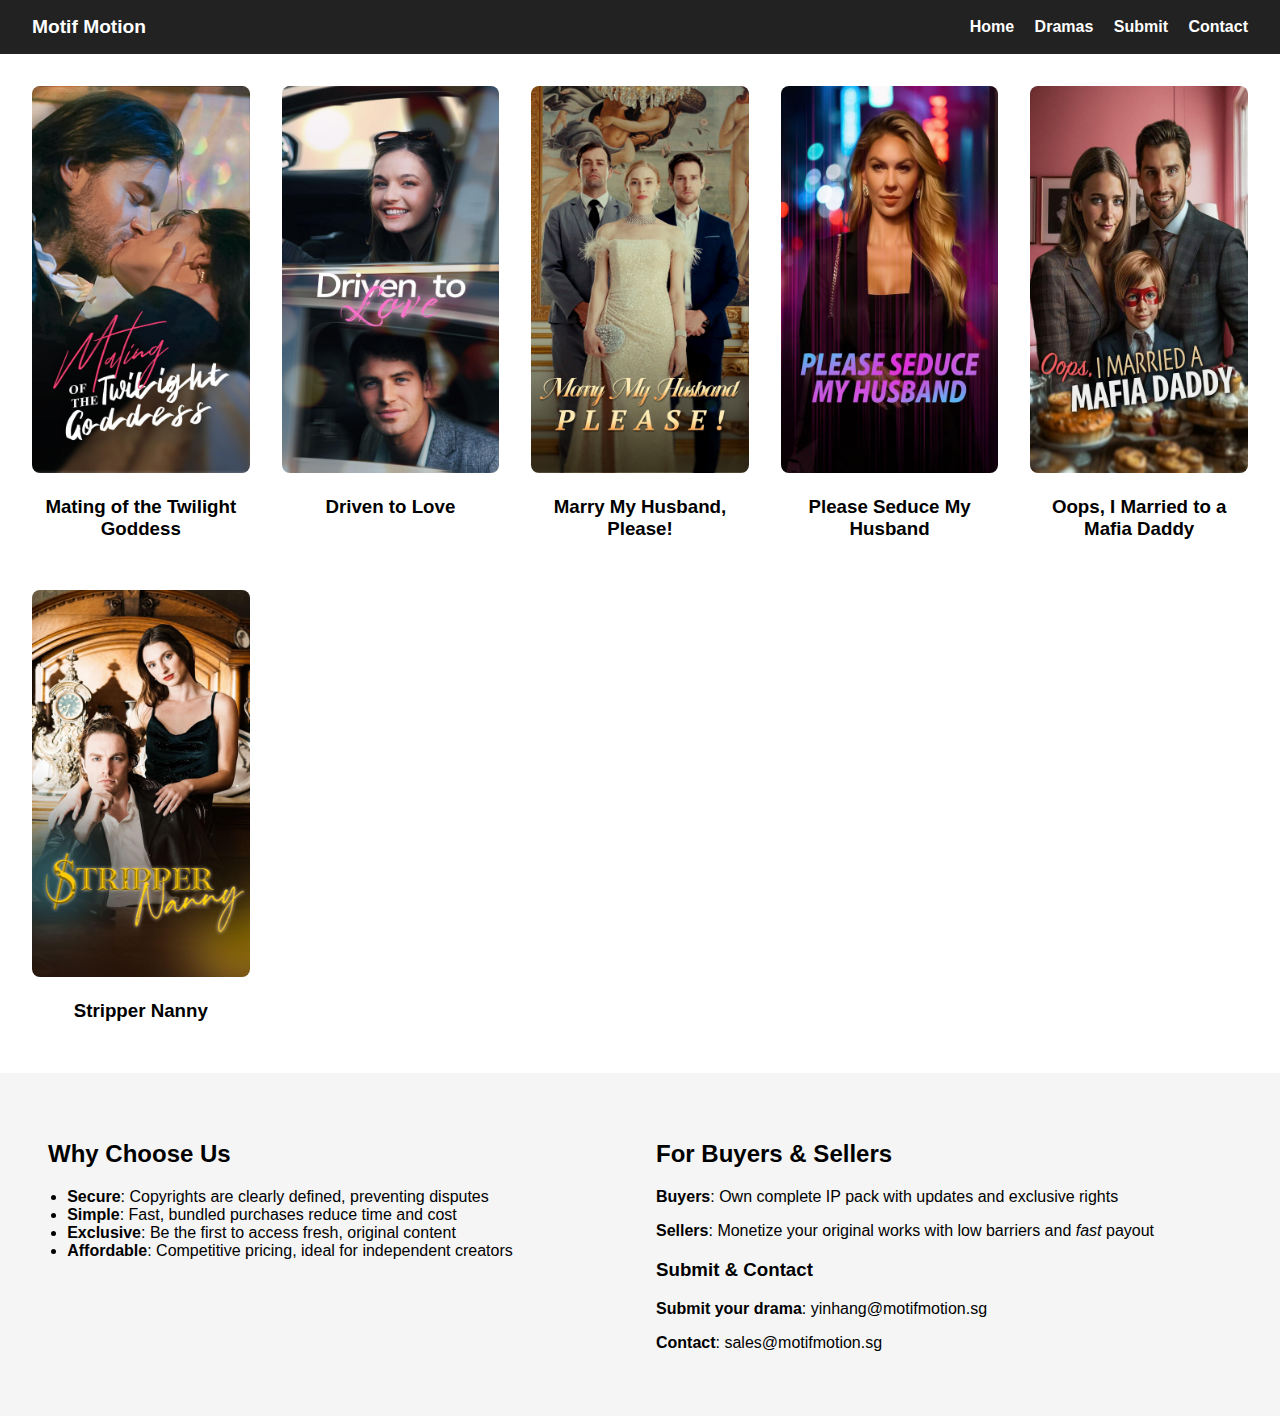
<file: index.html>
<!DOCTYPE html>
<html lang="en">
<head>
  <meta charset="UTF-8" />
  <script>
    if (window.innerWidth <= 768 || /Mobi|Android|iPhone/i.test(navigator.userAgent)) {
      window.location.href = "index_mobile.html";
    }
  </script>
  <title>Motif Motion</title>
  <style>
    body { font-family: Arial, sans-serif; margin: 0; padding: 0; }
    header { background: #111; color: white; padding: 2em; text-align: center; }
    h1 { margin: 0.2em 0; font-size: 2em; }
    .grid { display: grid; grid-template-columns: repeat(auto-fit, minmax(200px, 1fr)); gap: 2em; padding: 2em; }
    .card { text-align: center; }
    img { width: 100%; border-radius: 0.5em; }
    .footer { display: flex; flex-wrap: wrap; justify-content: space-between; padding: 2em; background: #f5f5f5; }
    .footer div { flex: 1; min-width: 250px; margin: 1em; }
    ul { padding-left: 1.2em; }
  </style>
</head>
<body>

  <header style="background:#222; color:white; padding:1em 2em; display:flex; justify-content:space-between; align-items:center; flex-wrap:wrap;">
    <div style="font-size: 1.2em;"><strong>Motif Motion</strong></div>
    <nav>
      <a href="#" style="color:white; margin-left:1em; text-decoration:none; font-weight:bold;">Home</a>
      <a href="#" style="color:white; margin-left:1em; text-decoration:none; font-weight:bold;">Dramas</a>
      <a href="#" style="color:white; margin-left:1em; text-decoration:none; font-weight:bold;">Submit</a>
      <a href="#" style="color:white; margin-left:1em; text-decoration:none; font-weight:bold;">Contact</a>
    </nav>
  </header>


  
  


  
  

  <div class="grid">

    <div class="card">
      <a href="mating_of_the_twilight_goddess.html"><img src="mating_of_the_twilight_goddess_portrait.jpg" alt="Mating of the Twilight Goddess"></a>
      <h3>Mating of the Twilight Goddess</h3>
    </div>
    
    <div class="card">
      <a href="driven_to_love.html"><img src="driven_to_love_portrait.jpg" alt="Driven to Love"></a>
      <h3>Driven to Love</h3>
    </div>
    
    <div class="card">
      <a href="marry_my_husband_please.html"><img src="marry_my_husband_please_portrait.jpg" alt="Marry My Husband, Please!"></a>
      <h3>Marry My Husband, Please!</h3>
    </div>
    
    <div class="card">
      <a href="please_seduce_my_husband.html"><img src="please_seduce_my_husband_portrait.jpg" alt="Please Seduce My Husband"></a>
      <h3>Please Seduce My Husband</h3>
    </div>
    
    <div class="card">
      <a href="oops_i_married_to_a_mafia_daddy.html"><img src="oops_i_married_to_a_mafia_daddy_portrait.jpg" alt="Oops, I Married to a Mafia Daddy"></a>
      <h3>Oops, I Married to a Mafia Daddy</h3>
    </div>
    
    <div class="card">
      <a href="stripper_nanny.html"><img src="stripper_nanny_portrait.jpg" alt="Stripper Nanny"></a>
      <h3>Stripper Nanny</h3>
    </div>
    
  </div>
  <div class="footer">
    <div>
      <h2>Why Choose Us</h2>
      <ul>
        <li><strong>Secure</strong>: Copyrights are clearly defined, preventing disputes</li>
        <li><strong>Simple</strong>: Fast, bundled purchases reduce time and cost</li>
        <li><strong>Exclusive</strong>: Be the first to access fresh, original content</li>
        <li><strong>Affordable</strong>: Competitive pricing, ideal for independent creators</li>
      </ul>
    </div>
    <div>
      <h2>For Buyers & Sellers</h2>
      <p><strong>Buyers</strong>: Own complete IP pack with updates and exclusive rights</p>
      <p><strong>Sellers</strong>: Monetize your original works with low barriers and <em>fast</em> payout</p>
      <h3>Submit & Contact</h3>
      <p><strong>Submit your drama</strong>: yinhang@motifmotion.sg</p>
      <p><strong>Contact</strong>: sales@motifmotion.sg</p>
    </div>
  </div>
</body>
</html>
</file>
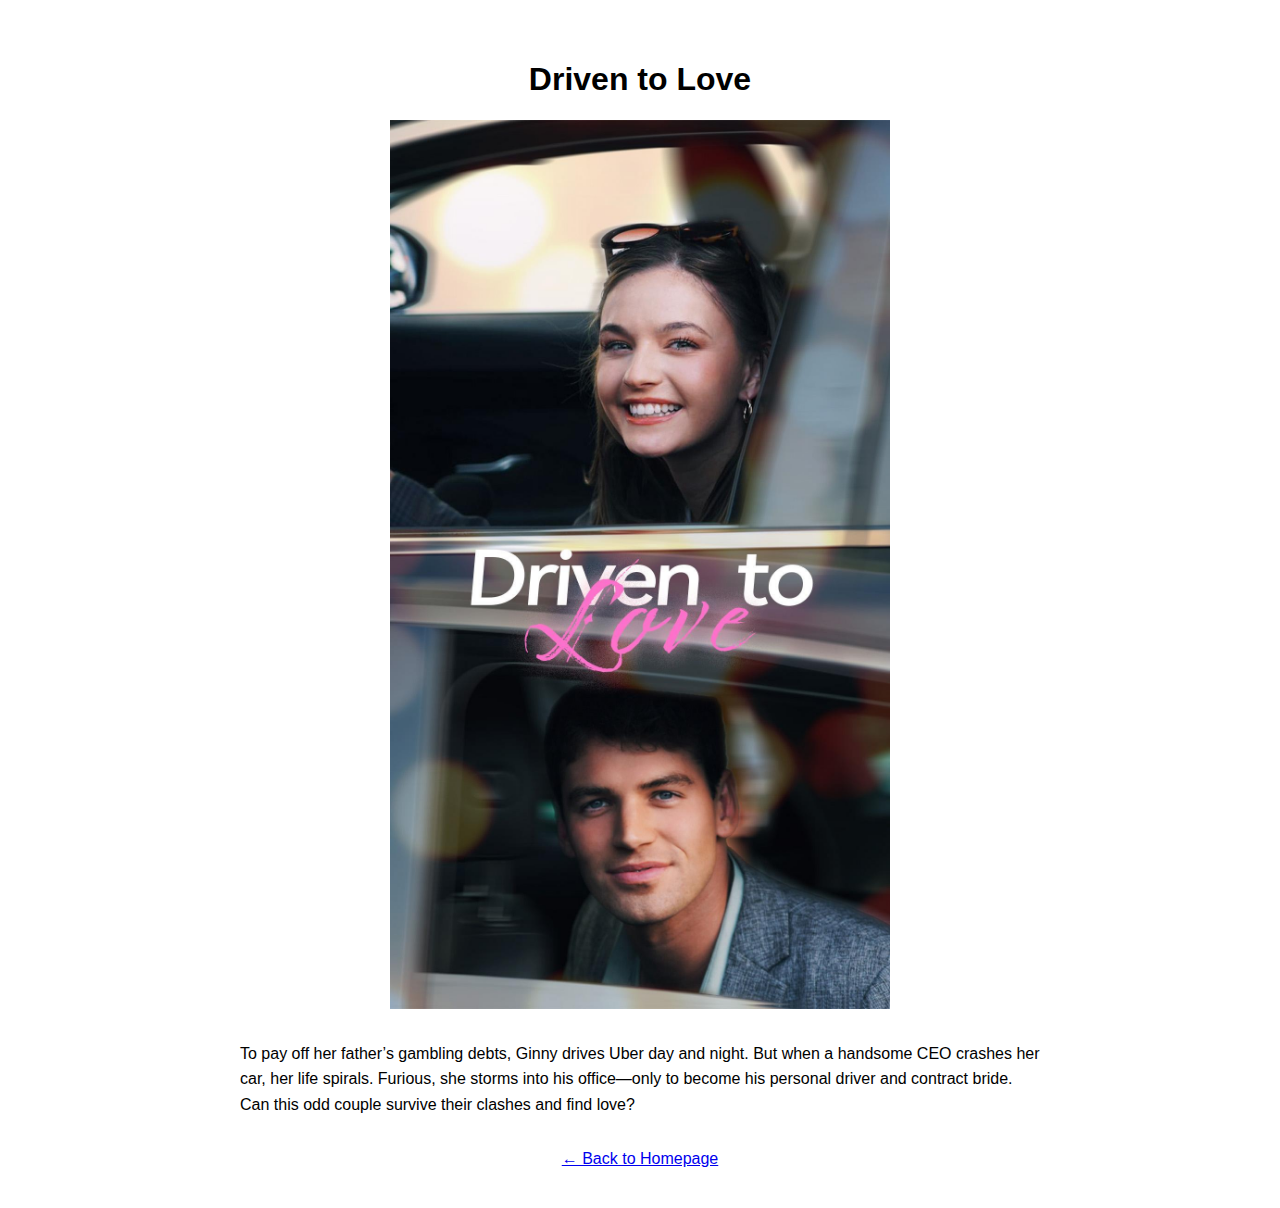
<file: driven_to_love.html>
<!DOCTYPE html>
<html lang="en">
<head>
  <meta charset="UTF-8" />
  <title>Driven to Love</title>
  <style>
    body { font-family: Arial, sans-serif; padding: 2em; }
    img { width: 100%; max-width: 500px; display: block; margin: auto; }
    h1 { text-align: center; }
    p { max-width: 800px; margin: 2em auto; line-height: 1.6; }
    .back { text-align: center; margin-top: 2em; }
  </style>
</head>
<body>
  <h1>Driven to Love</h1>
  <img src="driven_to_love_portrait.jpg" alt="Driven to Love">
  <p>To pay off her father’s gambling debts, Ginny drives Uber day and night. But when a handsome CEO crashes her car, her life spirals. Furious, she storms into his office—only to become his personal driver and contract bride. Can this odd couple survive their clashes and find love?</p>
  <div class="back"><a href="index.html">← Back to Homepage</a></div>
</body>
</html>
</file>
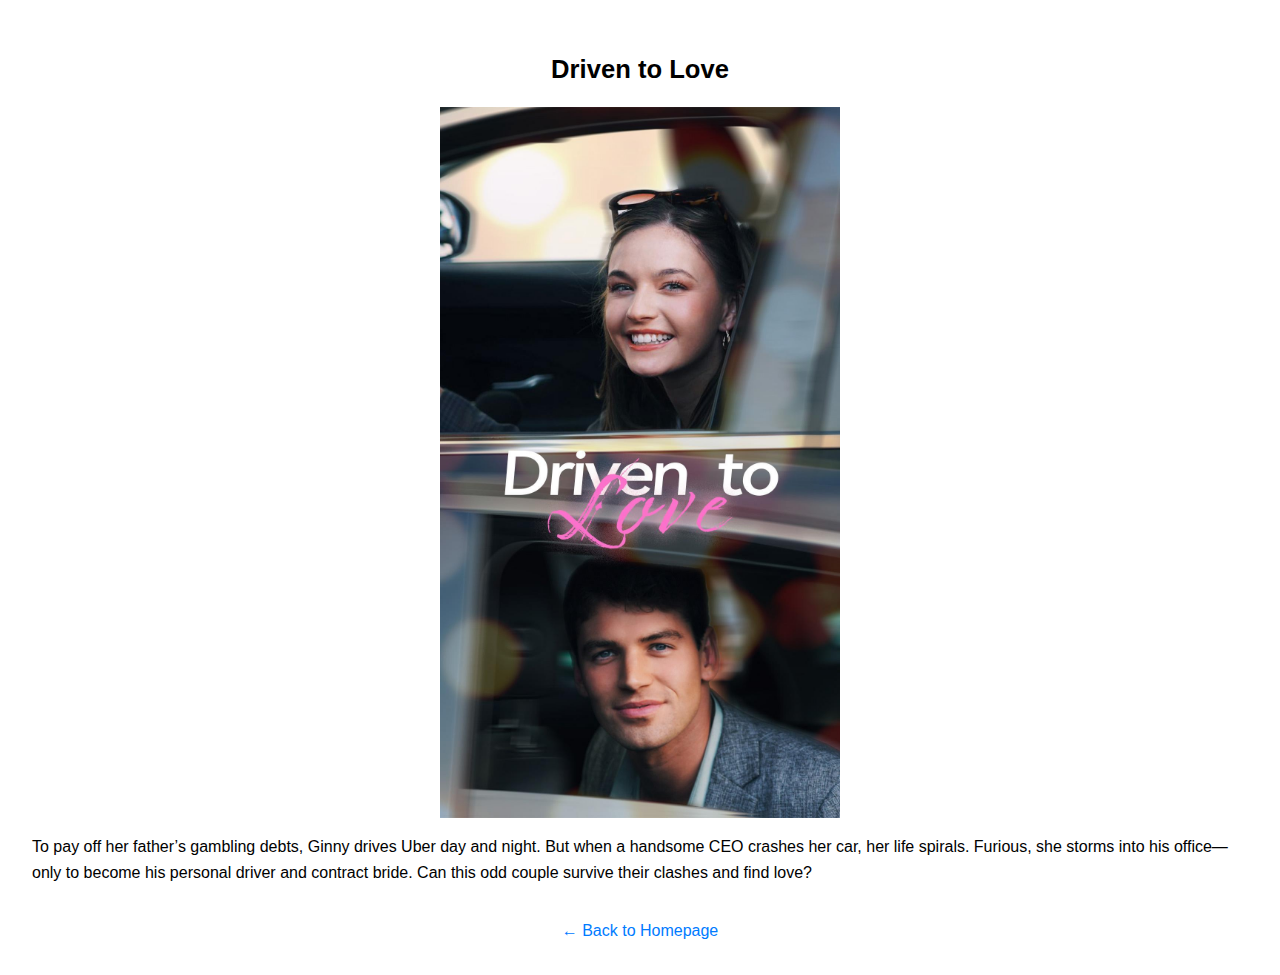
<file: driven_to_love_mobile.html>
<!DOCTYPE html>
<html lang="en">
<head>
  <meta charset="UTF-8" />
  <meta name="viewport" content="width=device-width, initial-scale=1.0">
  <title>Driven to Love</title>
  <style>
    body { font-family: Arial, sans-serif; padding: 1.5em; line-height: 1.6; }
    img { width: 100%; max-width: 400px; display: block; margin: auto; }
    h1 { text-align: center; font-size: 1.6em; }
    p { font-size: 1em; }
    .back { text-align: center; margin-top: 2em; }
    a { color: #007BFF; text-decoration: none; }
  </style>
</head>
<body>
  <h1>Driven to Love</h1>
  <img src="driven_to_love_portrait.jpg" alt="Driven to Love">
  <p>To pay off her father’s gambling debts, Ginny drives Uber day and night. But when a handsome CEO crashes her car, her life spirals. Furious, she storms into his office—only to become his personal driver and contract bride. Can this odd couple survive their clashes and find love?</p>
  <div class="back"><a href="index_mobile.html">← Back to Homepage</a></div>
</body>
</html>
</file>
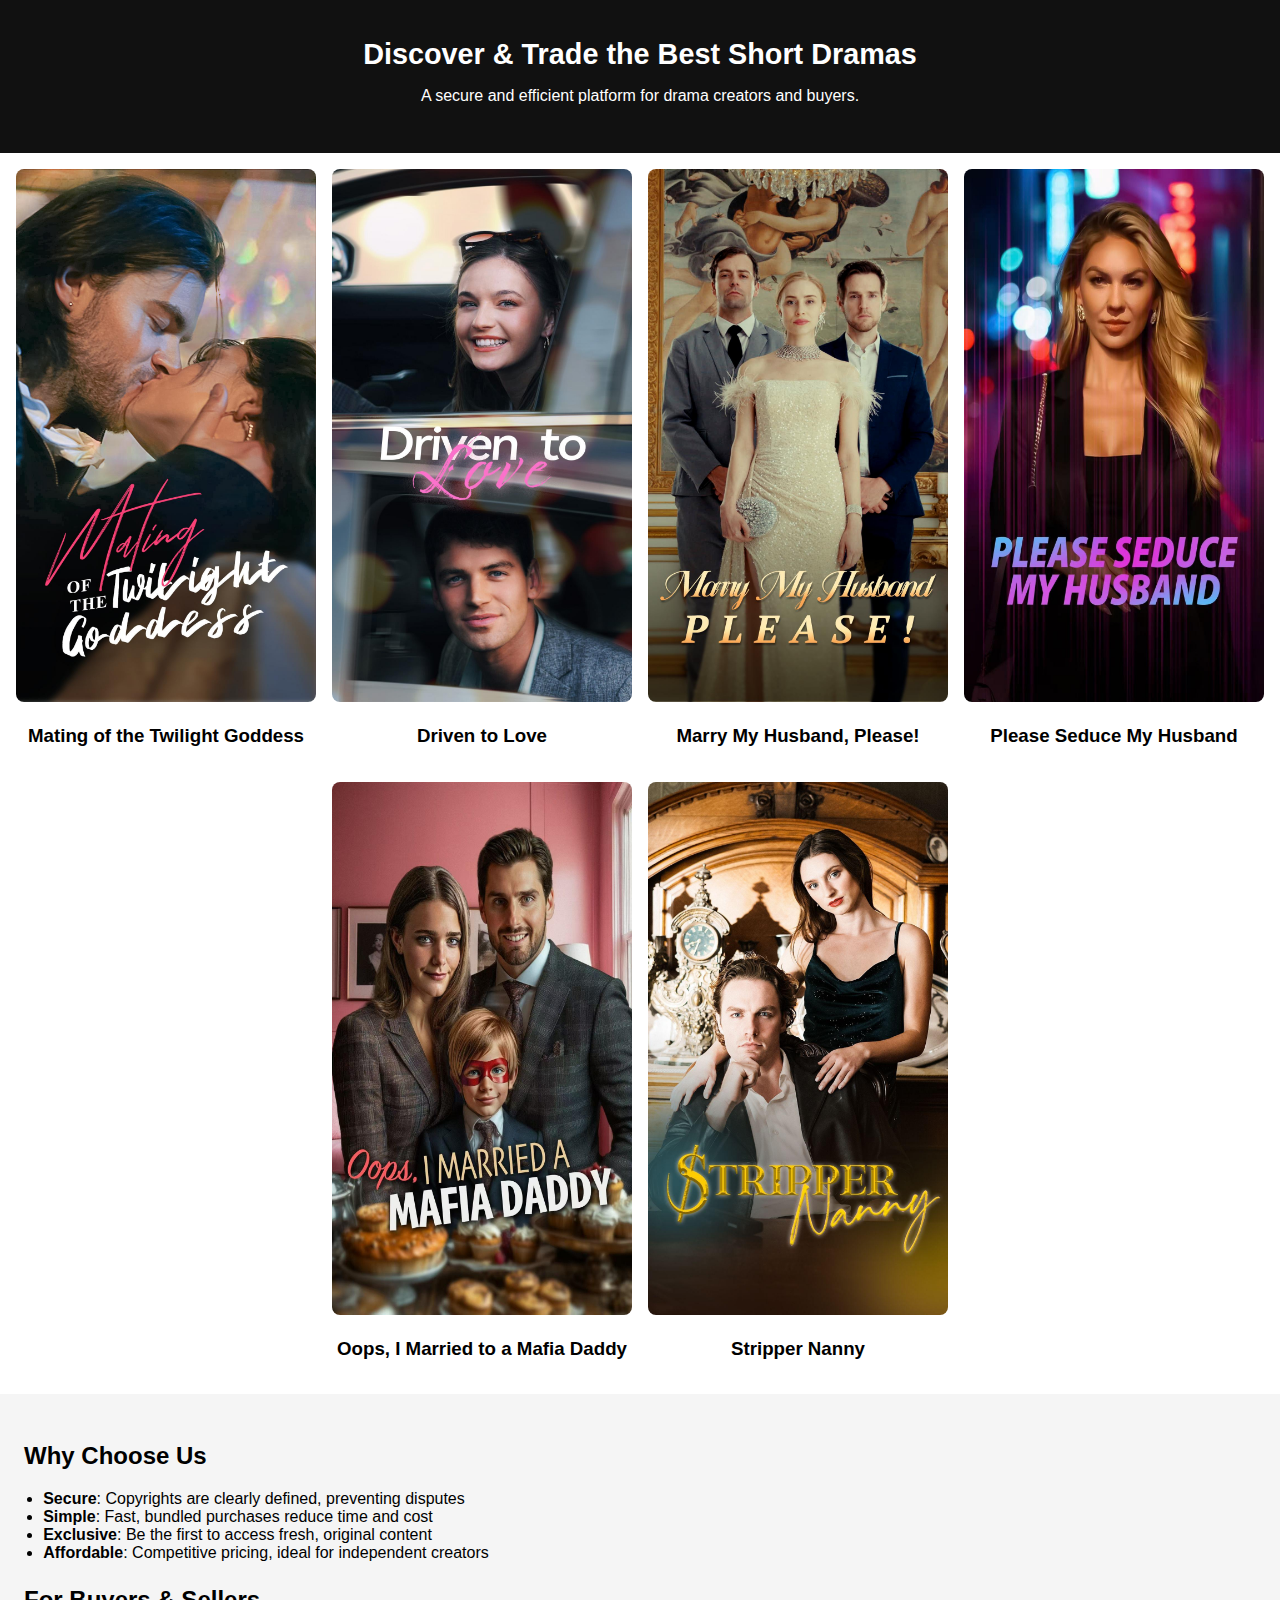
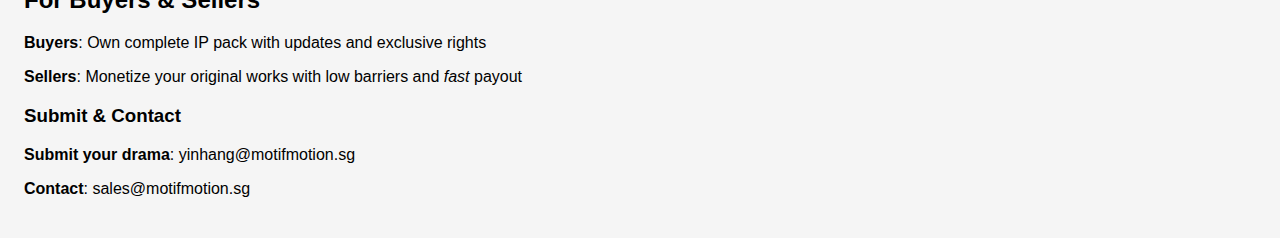
<file: index_mobile.html>
<!DOCTYPE html>
<html lang="en">
<head>
  <meta charset="UTF-8" />
  <meta name="viewport" content="width=device-width, initial-scale=1.0">
  <title>Motif Motion</title>
  <style>
    body { font-family: Arial, sans-serif; margin: 0; padding: 0; }
    header { background: #111; color: white; padding: 2em 1em; text-align: center; }
    h1 { font-size: 1.8em; margin: 0.2em 0; }
    p { font-size: 1em; }

    .grid {
      display: flex;
      flex-wrap: wrap;
      justify-content: center;
      gap: 1em;
      padding: 1em;
    }

    .card {
      width: 90%;
      max-width: 300px;
      text-align: center;
    }

    img {
      width: 100%;
      height: auto;
      border-radius: 0.5em;
    }

    .footer {
      display: block;
      padding: 1.5em;
      background: #f5f5f5;
    }

    .footer h2, .footer h3 {
      margin-top: 1em;
    }

    ul { padding-left: 1.2em; }
  </style>
</head>
<body>
  <header>
    <h1>Discover & Trade the Best Short Dramas</h1>
    <p>A secure and efficient platform for drama creators and buyers.</p>
  </header>
  <div class="grid">

    <div class="card">
      <a href="mating_of_the_twilight_goddess.html"><img src="mating_of_the_twilight_goddess_portrait.jpg" alt="Mating of the Twilight Goddess"></a>
      <h3>Mating of the Twilight Goddess</h3>
    </div>
    
    <div class="card">
      <a href="driven_to_love.html"><img src="driven_to_love_portrait.jpg" alt="Driven to Love"></a>
      <h3>Driven to Love</h3>
    </div>
    
    <div class="card">
      <a href="marry_my_husband_please.html"><img src="marry_my_husband_please_portrait.jpg" alt="Marry My Husband, Please!"></a>
      <h3>Marry My Husband, Please!</h3>
    </div>
    
    <div class="card">
      <a href="please_seduce_my_husband.html"><img src="please_seduce_my_husband_portrait.jpg" alt="Please Seduce My Husband"></a>
      <h3>Please Seduce My Husband</h3>
    </div>
    
    <div class="card">
      <a href="oops_i_married_to_a_mafia_daddy.html"><img src="oops_i_married_to_a_mafia_daddy_portrait.jpg" alt="Oops, I Married to a Mafia Daddy"></a>
      <h3>Oops, I Married to a Mafia Daddy</h3>
    </div>
    
    <div class="card">
      <a href="stripper_nanny.html"><img src="stripper_nanny_portrait.jpg" alt="Stripper Nanny"></a>
      <h3>Stripper Nanny</h3>
    </div>
    
  </div>
  <div class="footer">
    <div>
      <h2>Why Choose Us</h2>
      <ul>
        <li><strong>Secure</strong>: Copyrights are clearly defined, preventing disputes</li>
        <li><strong>Simple</strong>: Fast, bundled purchases reduce time and cost</li>
        <li><strong>Exclusive</strong>: Be the first to access fresh, original content</li>
        <li><strong>Affordable</strong>: Competitive pricing, ideal for independent creators</li>
      </ul>
    </div>
    <div>
      <h2>For Buyers & Sellers</h2>
      <p><strong>Buyers</strong>: Own complete IP pack with updates and exclusive rights</p>
      <p><strong>Sellers</strong>: Monetize your original works with low barriers and <em>fast</em> payout</p>
      <h3>Submit & Contact</h3>
      <p><strong>Submit your drama</strong>: yinhang@motifmotion.sg</p>
      <p><strong>Contact</strong>: sales@motifmotion.sg</p>
    </div>
  </div>
</body>
</html>
</file>
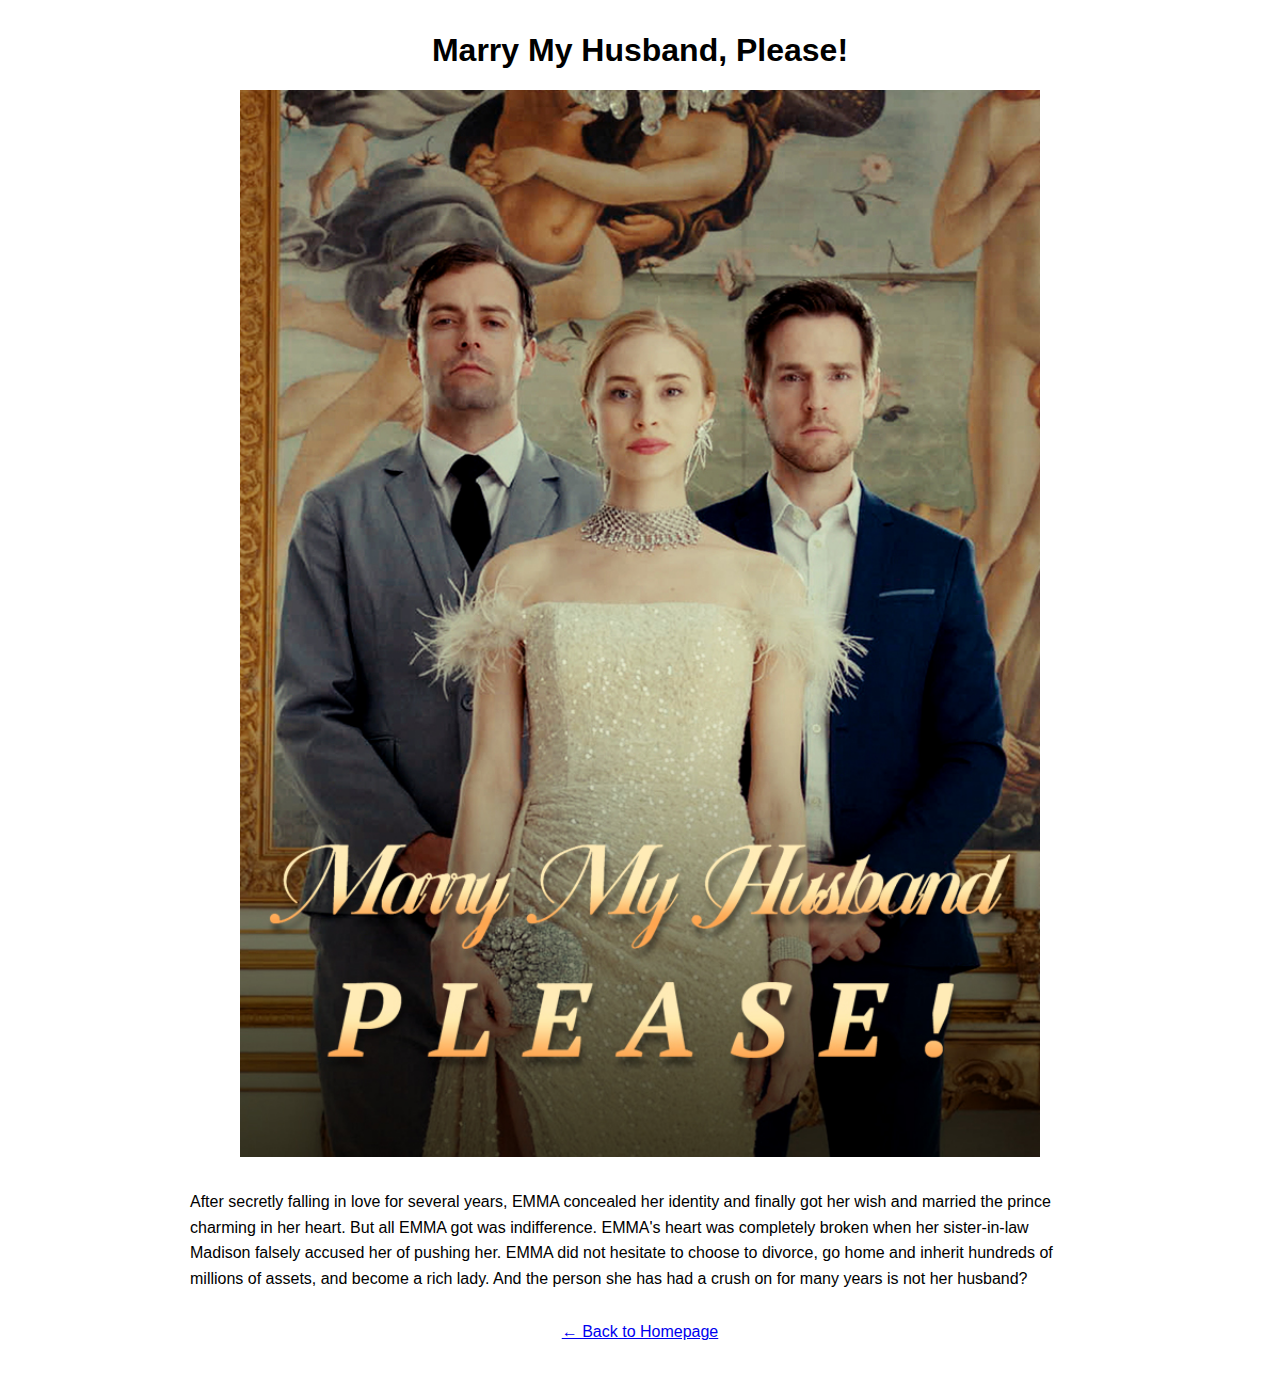
<file: marry_my_husband_please.html>
<!DOCTYPE html>
<html lang="en">
<head>
  <meta charset="UTF-8">
  <title>Marry My Husband, Please!</title>
  <style>
    body { font-family: Arial, sans-serif; margin: 2em; }
    img { width: 100%; max-width: 800px; display: block; margin: auto; }
    h1 { text-align: center; }
    p { max-width: 900px; margin: 2em auto; line-height: 1.6; }
    .back { text-align: center; margin-top: 2em; }
  </style>
</head>
<body>
  <h1>Marry My Husband, Please!</h1>
  <img src="marry_my_husband_please.jpg" alt="Marry My Husband, Please!">
  <p>After secretly falling in love for several years, EMMA concealed her identity and finally got her wish and married the prince charming in her heart. But all EMMA got was indifference. EMMA's heart was completely broken when her sister-in-law Madison falsely accused her of pushing her. EMMA did not hesitate to choose to divorce, go home and inherit hundreds of millions of assets, and become a rich lady. And the person she has had a crush on for many years is not her husband?</p>
  <div class="back"><a href="index.html">← Back to Homepage</a></div>
</body>
</html>
</file>
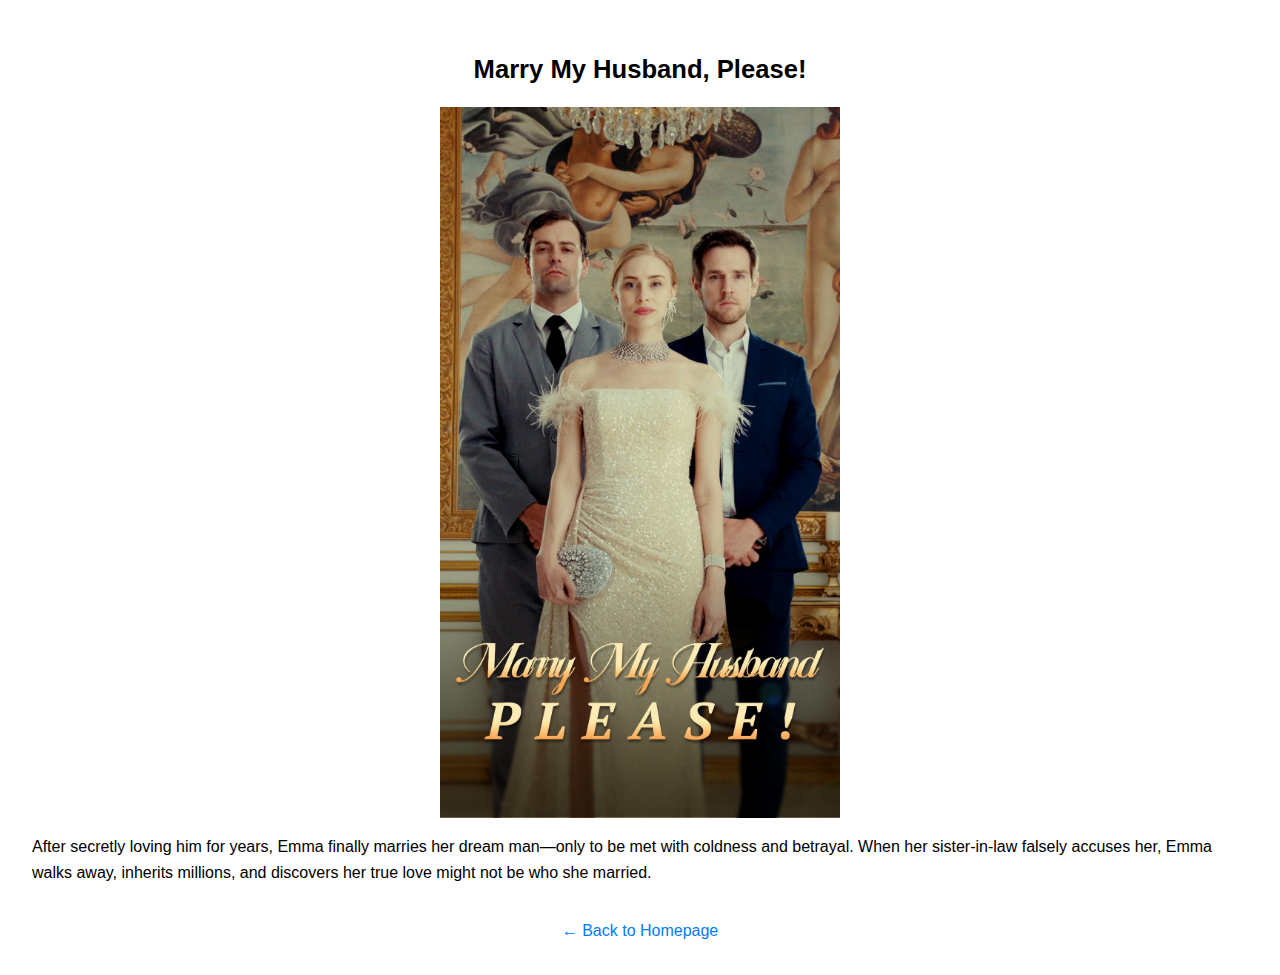
<file: marry_my_husband_please_mobile.html>
<!DOCTYPE html>
<html lang="en">
<head>
  <meta charset="UTF-8" />
  <meta name="viewport" content="width=device-width, initial-scale=1.0">
  <title>Marry My Husband, Please!</title>
  <style>
    body { font-family: Arial, sans-serif; padding: 1.5em; line-height: 1.6; }
    img { width: 100%; max-width: 400px; display: block; margin: auto; }
    h1 { text-align: center; font-size: 1.6em; }
    p { font-size: 1em; }
    .back { text-align: center; margin-top: 2em; }
    a { color: #007BFF; text-decoration: none; }
  </style>
</head>
<body>
  <h1>Marry My Husband, Please!</h1>
  <img src="marry_my_husband_please_portrait.jpg" alt="Marry My Husband, Please!">
  <p>After secretly loving him for years, Emma finally marries her dream man—only to be met with coldness and betrayal. When her sister-in-law falsely accuses her, Emma walks away, inherits millions, and discovers her true love might not be who she married.</p>
  <div class="back"><a href="index_mobile.html">← Back to Homepage</a></div>
</body>
</html>
</file>
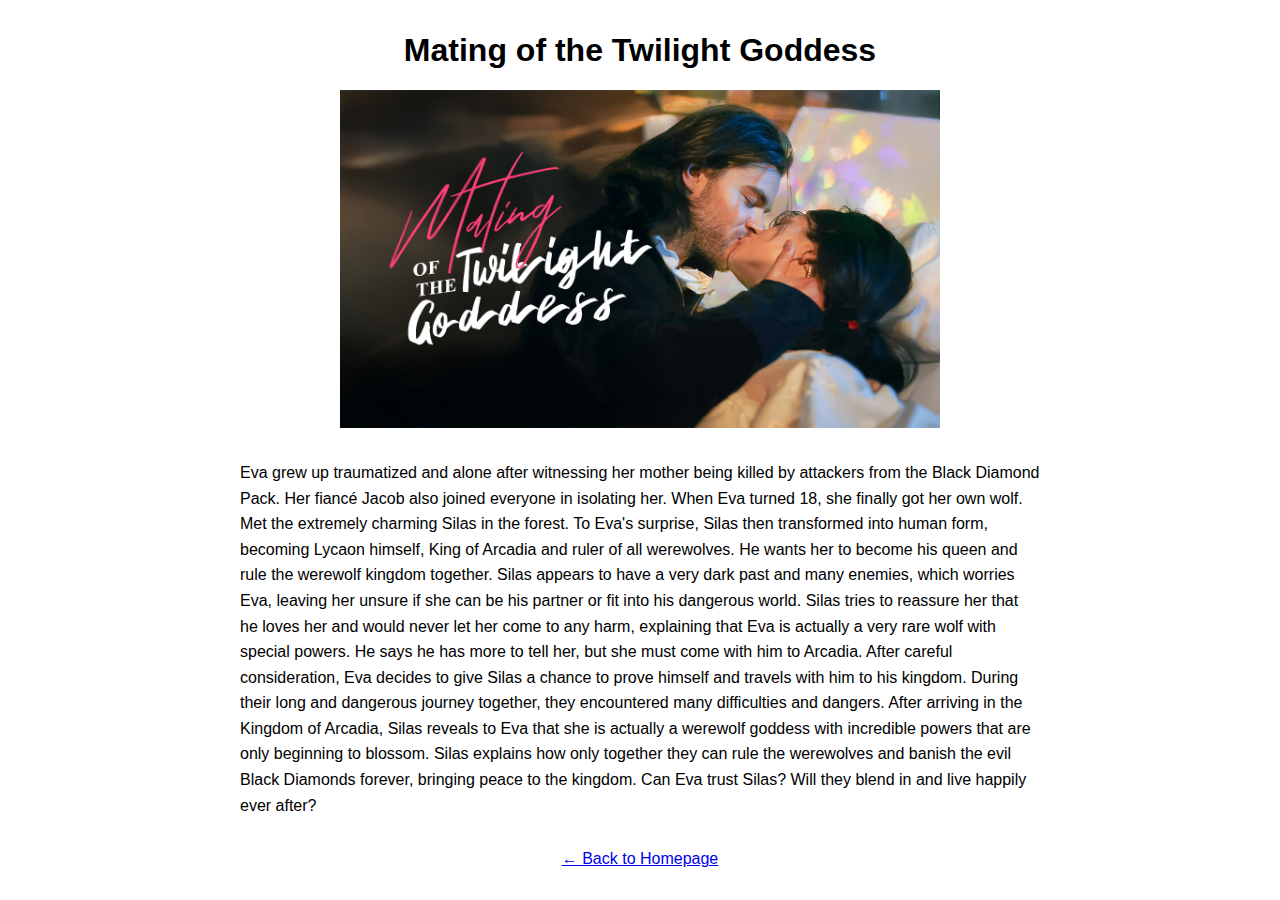
<file: mating_of_the_twilight_goddess.html>
<!DOCTYPE html>
<html lang="en">
<head>
  <meta charset="UTF-8">
  <title>Mating of the Twilight Goddess</title>
  <style>
    body { font-family: Arial, sans-serif; margin: 2em; }
    img { width: 100%; max-width: 600px; display: block; margin: auto; }
    h1 { text-align: center; }
    p { max-width: 800px; margin: 2em auto; line-height: 1.6; }
    .back { text-align: center; margin-top: 2em; }
  </style>
</head>
<body>
  <h1>Mating of the Twilight Goddess</h1>
  <img src="mating_of_the_twilight_goddess.jpg" alt="Mating of the Twilight Goddess">
  <p>Eva grew up traumatized and alone after witnessing her mother being killed by attackers from the Black Diamond Pack. Her fiancé Jacob also joined everyone in isolating her. When Eva turned 18, she finally got her own wolf. Met the extremely charming Silas in the forest. To Eva's surprise, Silas then transformed into human form, becoming Lycaon himself, King of Arcadia and ruler of all werewolves. He wants her to become his queen and rule the werewolf kingdom together. Silas appears to have a very dark past and many enemies, which worries Eva, leaving her unsure if she can be his partner or fit into his dangerous world. Silas tries to reassure her that he loves her and would never let her come to any harm, explaining that Eva is actually a very rare wolf with special powers. He says he has more to tell her, but she must come with him to Arcadia. After careful consideration, Eva decides to give Silas a chance to prove himself and travels with him to his kingdom. During their long and dangerous journey together, they encountered many difficulties and dangers. After arriving in the Kingdom of Arcadia, Silas reveals to Eva that she is actually a werewolf goddess with incredible powers that are only beginning to blossom. Silas explains how only together they can rule the werewolves and banish the evil Black Diamonds forever, bringing peace to the kingdom. Can Eva trust Silas? Will they blend in and live happily ever after?</p>
  <div class="back"><a href="index.html">← Back to Homepage</a></div>
</body>
</html>
</file>
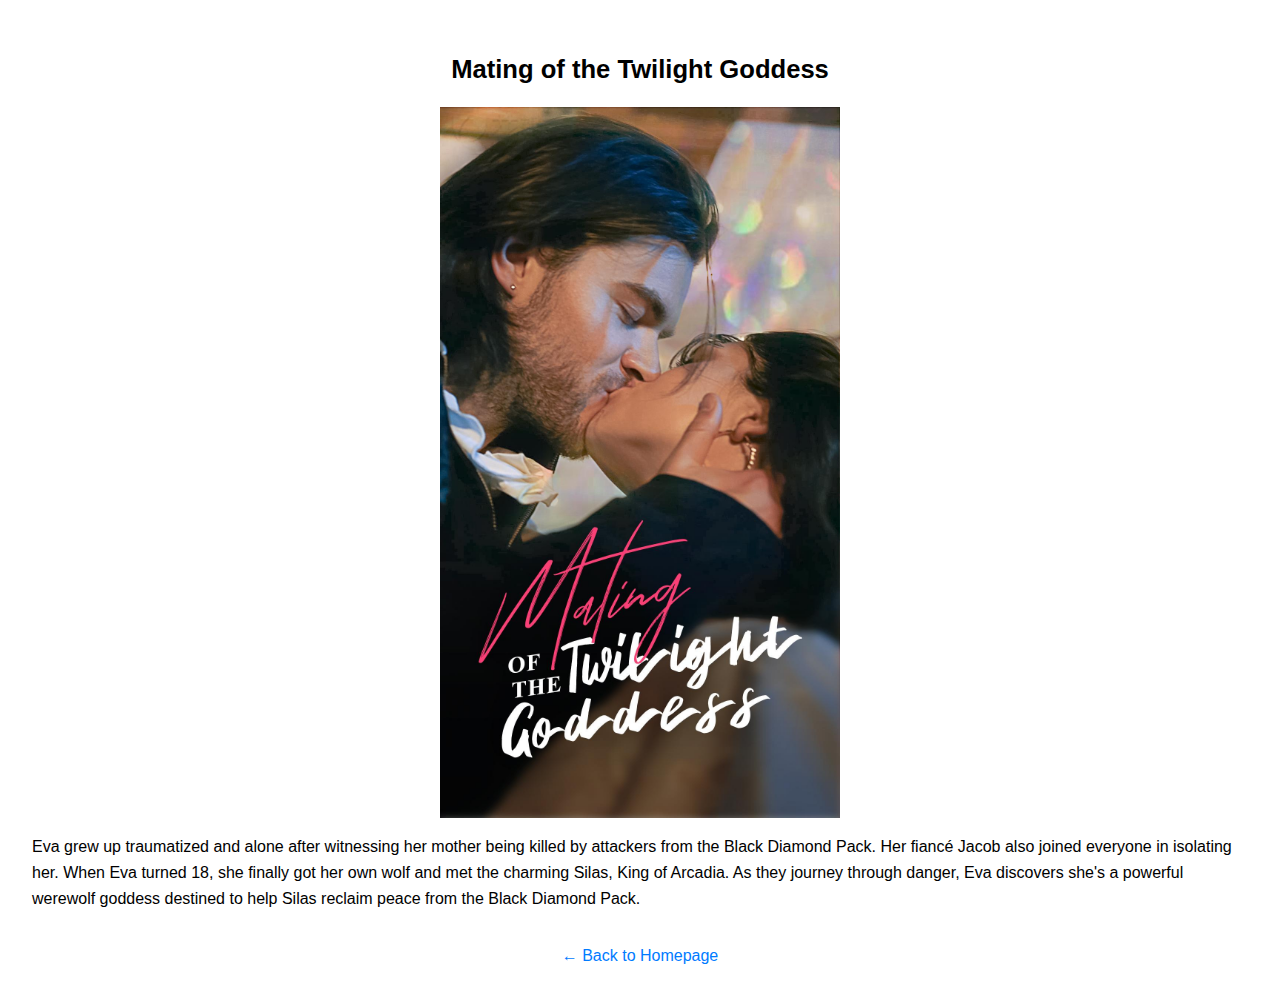
<file: mating_of_the_twilight_goddess_mobile.html>
<!DOCTYPE html>
<html lang="en">
<head>
  <meta charset="UTF-8" />
  <meta name="viewport" content="width=device-width, initial-scale=1.0">
  <title>Mating of the Twilight Goddess</title>
  <style>
    body { font-family: Arial, sans-serif; padding: 1.5em; line-height: 1.6; }
    img { width: 100%; max-width: 400px; display: block; margin: auto; }
    h1 { text-align: center; font-size: 1.6em; }
    p { font-size: 1em; }
    .back { text-align: center; margin-top: 2em; }
    a { color: #007BFF; text-decoration: none; }
  </style>
</head>
<body>
  <h1>Mating of the Twilight Goddess</h1>
  <img src="mating_of_the_twilight_goddess_portrait.jpg" alt="Mating of the Twilight Goddess">
  <p>Eva grew up traumatized and alone after witnessing her mother being killed by attackers from the Black Diamond Pack. Her fiancé Jacob also joined everyone in isolating her. When Eva turned 18, she finally got her own wolf and met the charming Silas, King of Arcadia. As they journey through danger, Eva discovers she's a powerful werewolf goddess destined to help Silas reclaim peace from the Black Diamond Pack.</p>
  <div class="back"><a href="index_mobile.html">← Back to Homepage</a></div>
</body>
</html>
</file>
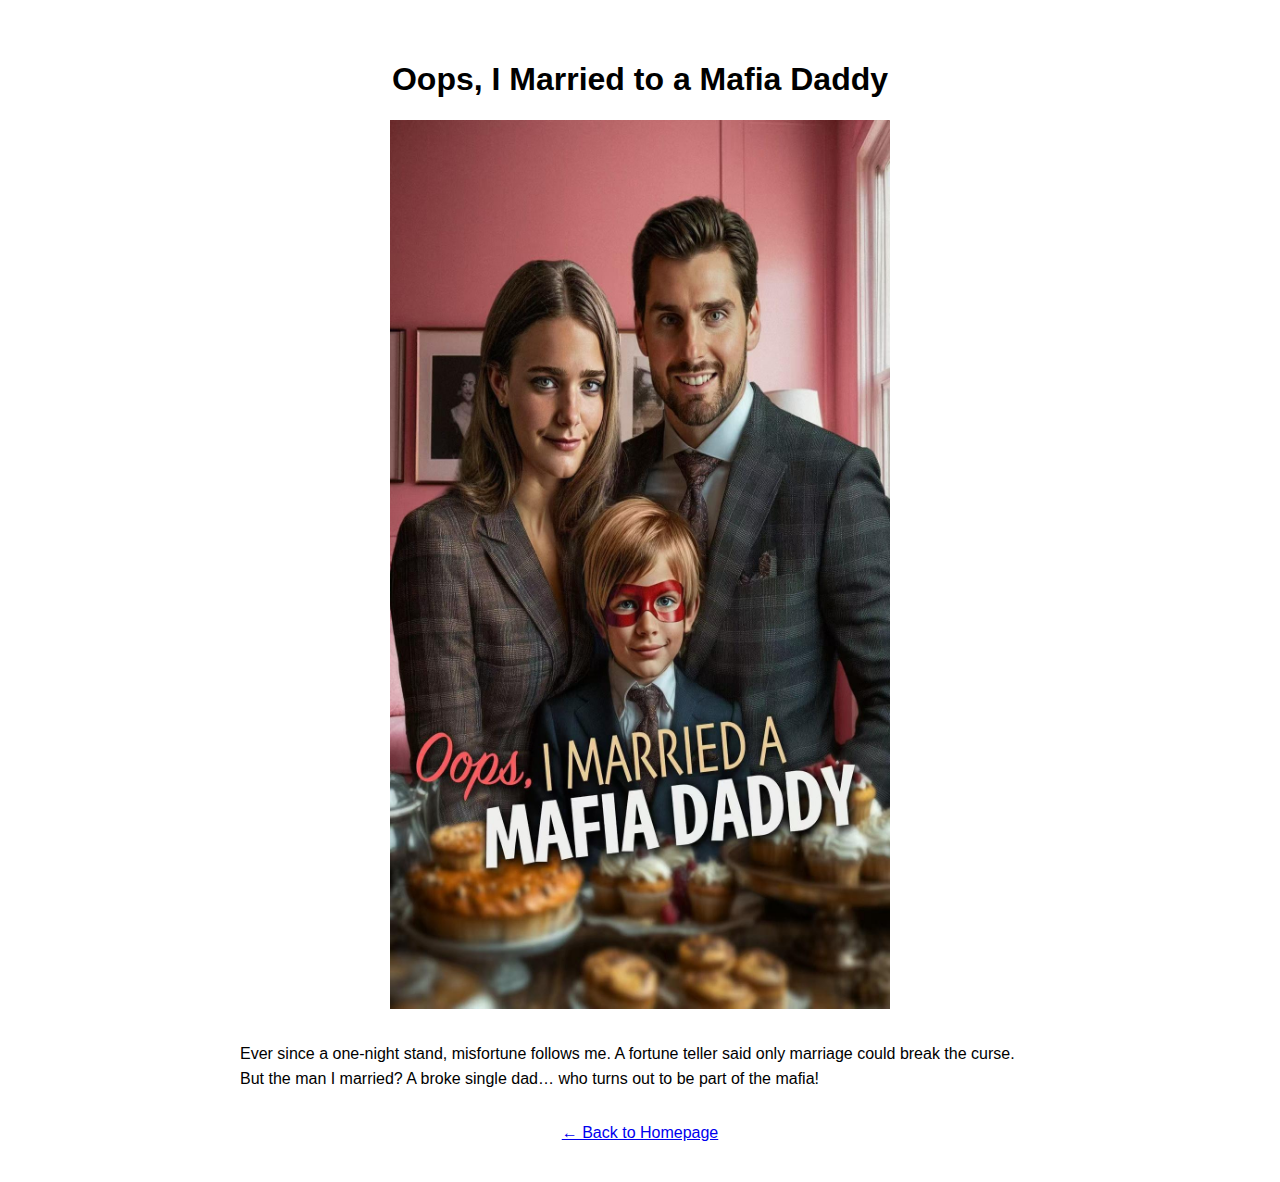
<file: oops_i_married_to_a_mafia_daddy.html>
<!DOCTYPE html>
<html lang="en">
<head>
  <meta charset="UTF-8" />
  <title>Oops, I Married to a Mafia Daddy</title>
  <style>
    body { font-family: Arial, sans-serif; padding: 2em; }
    img { width: 100%; max-width: 500px; display: block; margin: auto; }
    h1 { text-align: center; }
    p { max-width: 800px; margin: 2em auto; line-height: 1.6; }
    .back { text-align: center; margin-top: 2em; }
  </style>
</head>
<body>
  <h1>Oops, I Married to a Mafia Daddy</h1>
  <img src="oops_i_married_to_a_mafia_daddy_portrait.jpg" alt="Oops, I Married to a Mafia Daddy">
  <p>Ever since a one-night stand, misfortune follows me. A fortune teller said only marriage could break the curse. But the man I married? A broke single dad… who turns out to be part of the mafia!</p>
  <div class="back"><a href="index.html">← Back to Homepage</a></div>
</body>
</html>
</file>
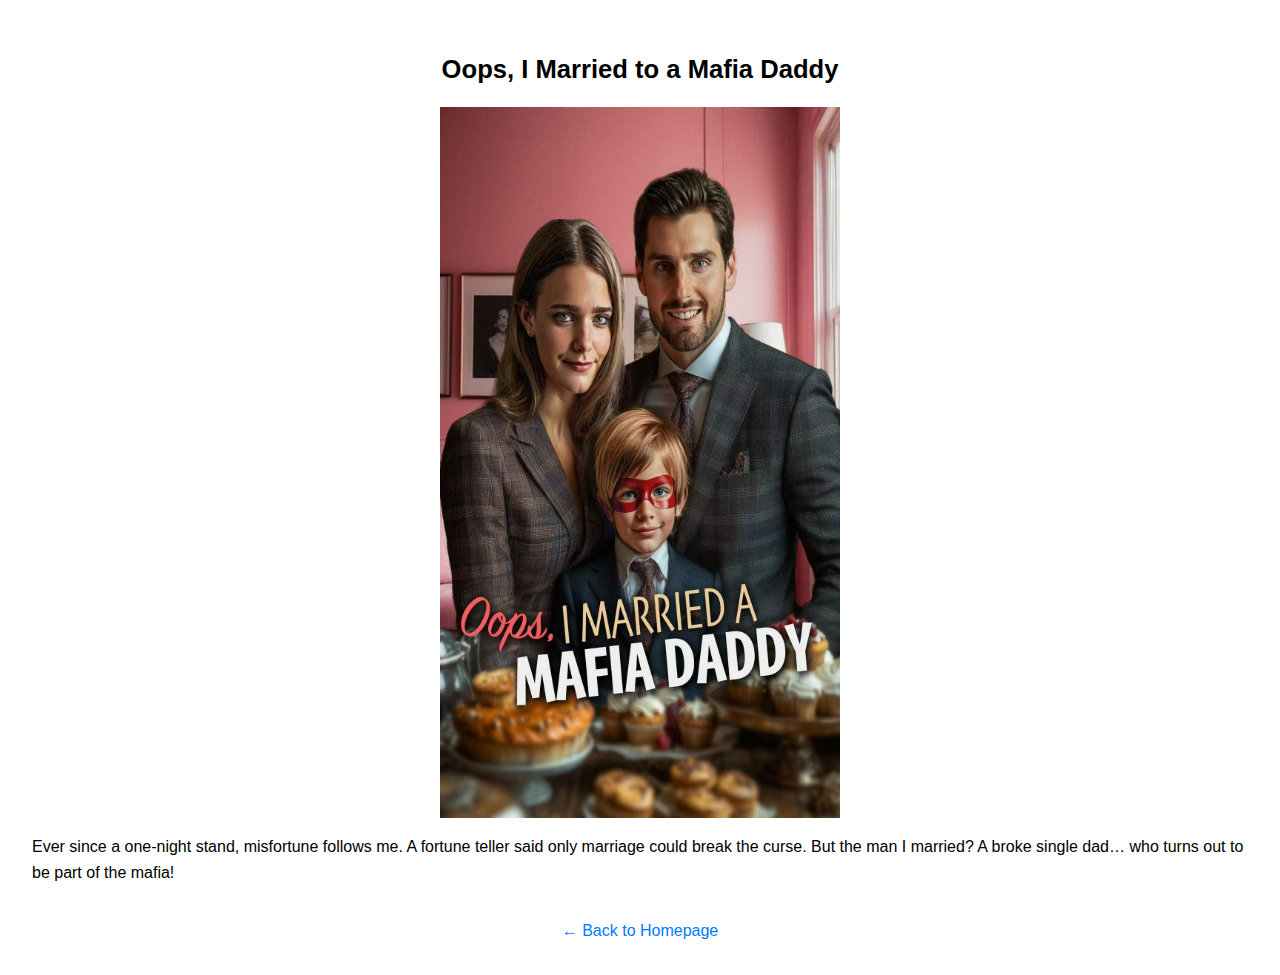
<file: oops_i_married_to_a_mafia_daddy_mobile.html>
<!DOCTYPE html>
<html lang="en">
<head>
  <meta charset="UTF-8" />
  <meta name="viewport" content="width=device-width, initial-scale=1.0">
  <title>Oops, I Married to a Mafia Daddy</title>
  <style>
    body { font-family: Arial, sans-serif; padding: 1.5em; line-height: 1.6; }
    img { width: 100%; max-width: 400px; display: block; margin: auto; }
    h1 { text-align: center; font-size: 1.6em; }
    p { font-size: 1em; }
    .back { text-align: center; margin-top: 2em; }
    a { color: #007BFF; text-decoration: none; }
  </style>
</head>
<body>
  <h1>Oops, I Married to a Mafia Daddy</h1>
  <img src="oops_i_married_to_a_mafia_daddy_portrait.jpg" alt="Oops, I Married to a Mafia Daddy">
  <p>Ever since a one-night stand, misfortune follows me. A fortune teller said only marriage could break the curse. But the man I married? A broke single dad… who turns out to be part of the mafia!</p>
  <div class="back"><a href="index_mobile.html">← Back to Homepage</a></div>
</body>
</html>
</file>
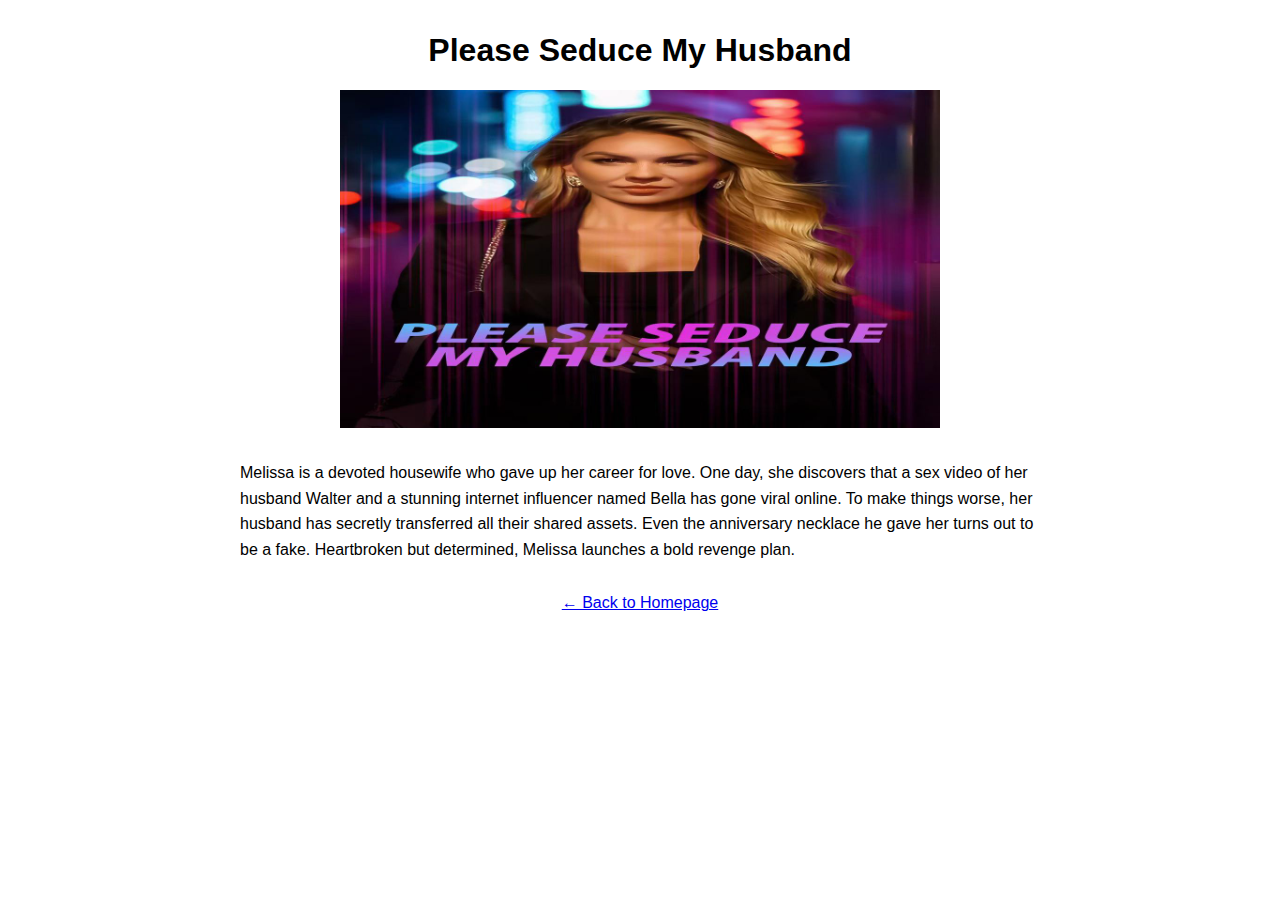
<file: please_seduce_my_husband.html>
<!DOCTYPE html>
<html lang="en">
<head>
  <meta charset="UTF-8">
  <title>Please Seduce My Husband</title>
  <style>
    body { font-family: Arial, sans-serif; margin: 2em; }
    img { width: 100%; max-width: 600px; display: block; margin: auto; }
    h1 { text-align: center; }
    p { max-width: 800px; margin: 2em auto; line-height: 1.6; }
    .back { text-align: center; margin-top: 2em; }
  </style>
</head>
<body>
  <h1>Please Seduce My Husband</h1>
  <img src="please_seduce_my_husband.jpg" alt="Please Seduce My Husband">
  <p>Melissa is a devoted housewife who gave up her career for love. One day, she discovers that a sex video of her husband Walter and a stunning internet influencer named Bella has gone viral online. To make things worse, her husband has secretly transferred all their shared assets. Even the anniversary necklace he gave her turns out to be a fake. Heartbroken but determined, Melissa launches a bold revenge plan.</p>
  <div class="back"><a href="index.html">← Back to Homepage</a></div>
</body>
</html>
</file>
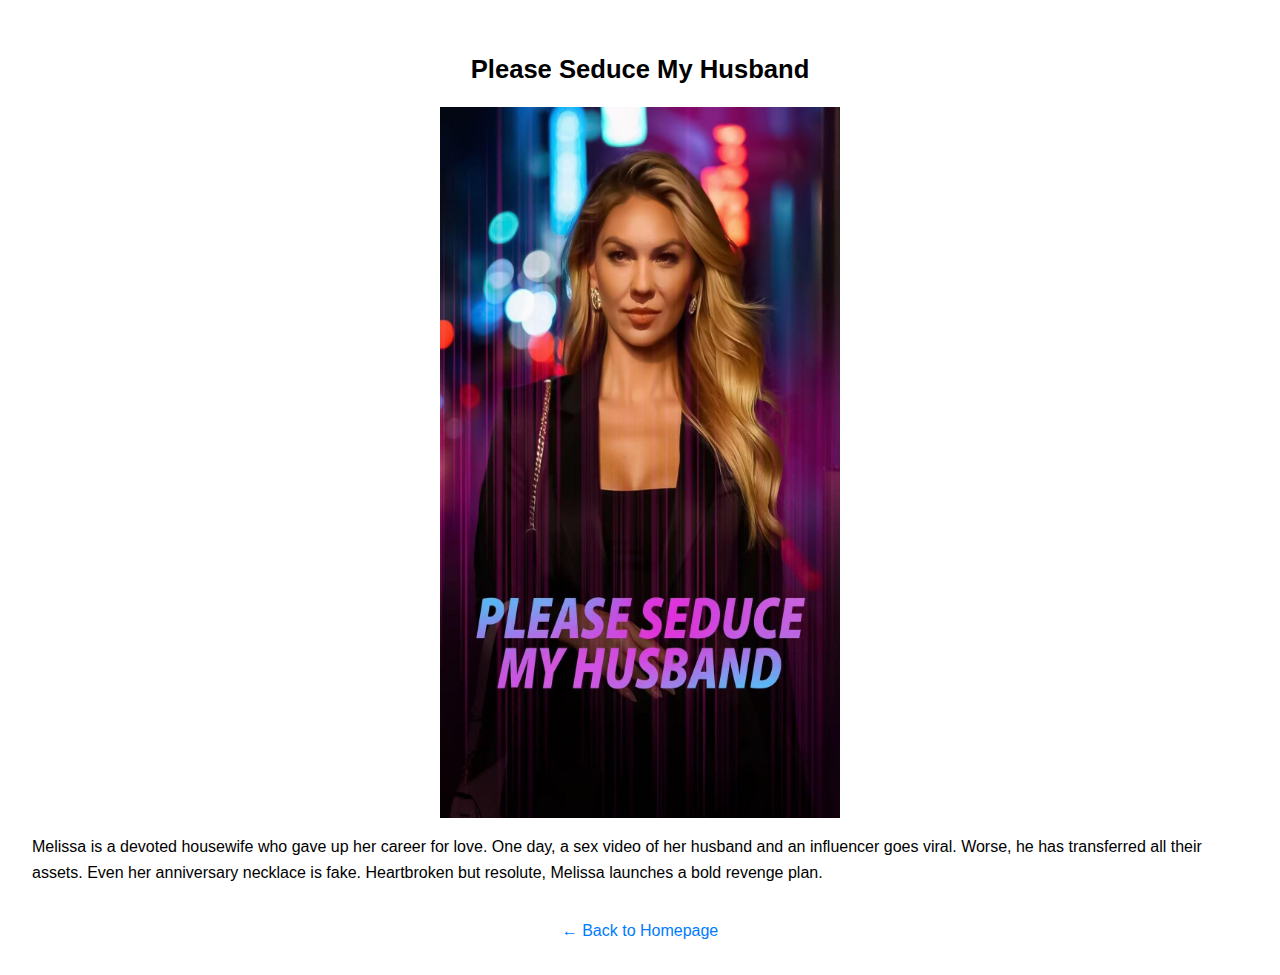
<file: please_seduce_my_husband_mobile.html>
<!DOCTYPE html>
<html lang="en">
<head>
  <meta charset="UTF-8" />
  <meta name="viewport" content="width=device-width, initial-scale=1.0">
  <title>Please Seduce My Husband</title>
  <style>
    body { font-family: Arial, sans-serif; padding: 1.5em; line-height: 1.6; }
    img { width: 100%; max-width: 400px; display: block; margin: auto; }
    h1 { text-align: center; font-size: 1.6em; }
    p { font-size: 1em; }
    .back { text-align: center; margin-top: 2em; }
    a { color: #007BFF; text-decoration: none; }
  </style>
</head>
<body>
  <h1>Please Seduce My Husband</h1>
  <img src="please_seduce_my_husband_portrait.jpg" alt="Please Seduce My Husband">
  <p>Melissa is a devoted housewife who gave up her career for love. One day, a sex video of her husband and an influencer goes viral. Worse, he has transferred all their assets. Even her anniversary necklace is fake. Heartbroken but resolute, Melissa launches a bold revenge plan.</p>
  <div class="back"><a href="index_mobile.html">← Back to Homepage</a></div>
</body>
</html>
</file>
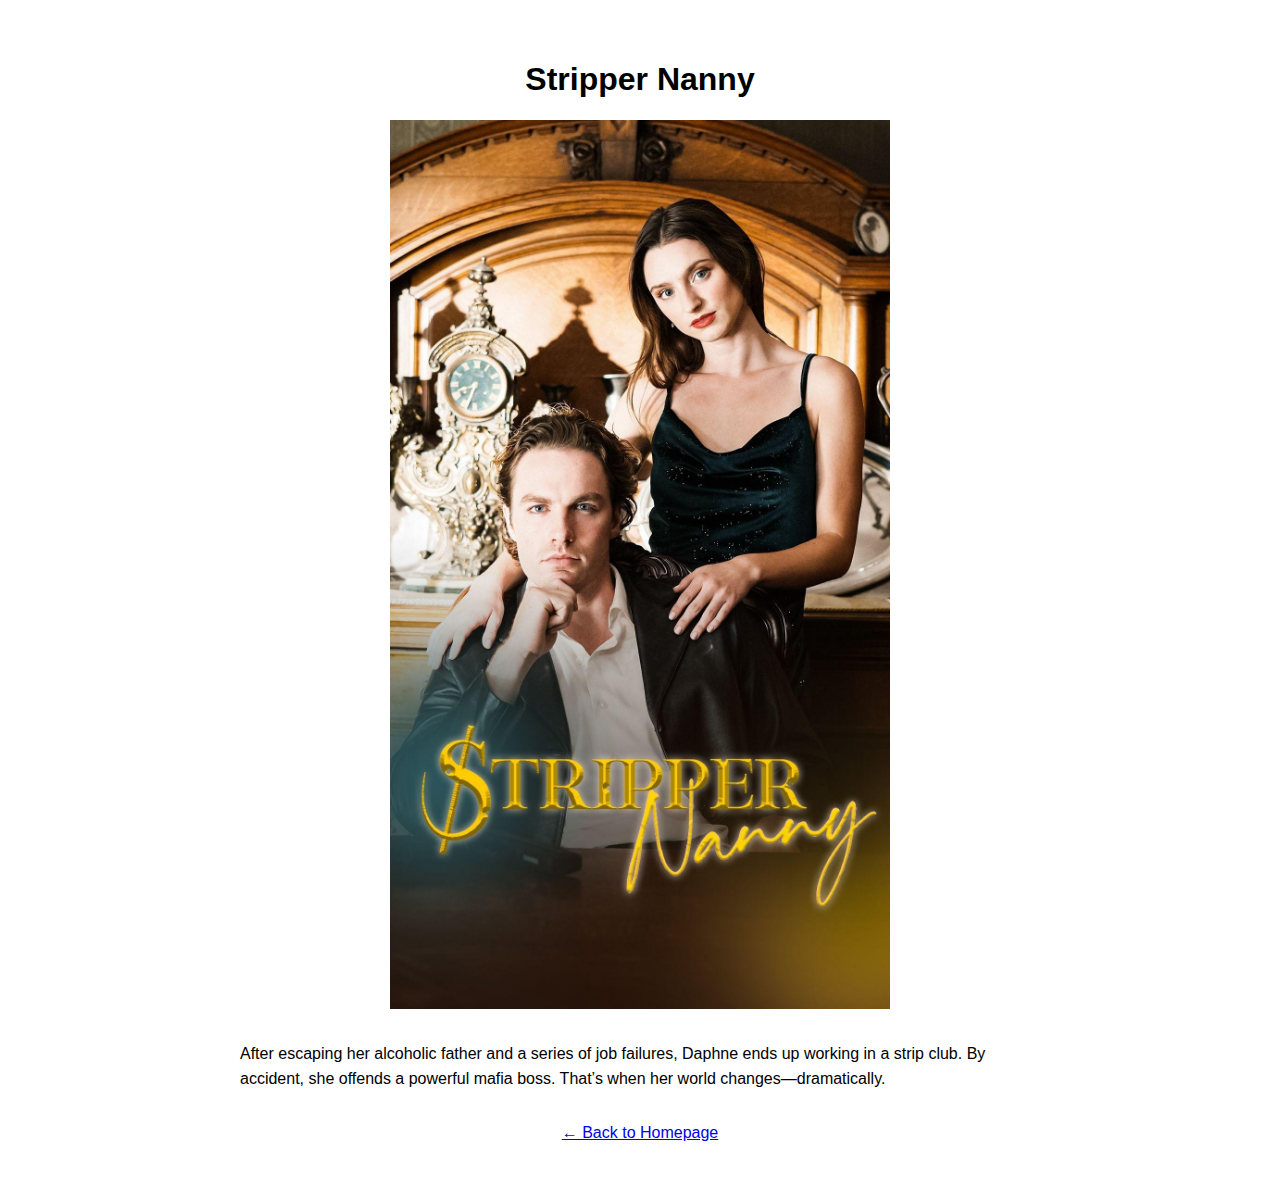
<file: stripper_nanny.html>
<!DOCTYPE html>
<html lang="en">
<head>
  <meta charset="UTF-8" />
  <title>Stripper Nanny</title>
  <style>
    body { font-family: Arial, sans-serif; padding: 2em; }
    img { width: 100%; max-width: 500px; display: block; margin: auto; }
    h1 { text-align: center; }
    p { max-width: 800px; margin: 2em auto; line-height: 1.6; }
    .back { text-align: center; margin-top: 2em; }
  </style>
</head>
<body>
  <h1>Stripper Nanny</h1>
  <img src="stripper_nanny_portrait.jpg" alt="Stripper Nanny">
  <p>After escaping her alcoholic father and a series of job failures, Daphne ends up working in a strip club. By accident, she offends a powerful mafia boss. That’s when her world changes—dramatically.</p>
  <div class="back"><a href="index.html">← Back to Homepage</a></div>
</body>
</html>
</file>
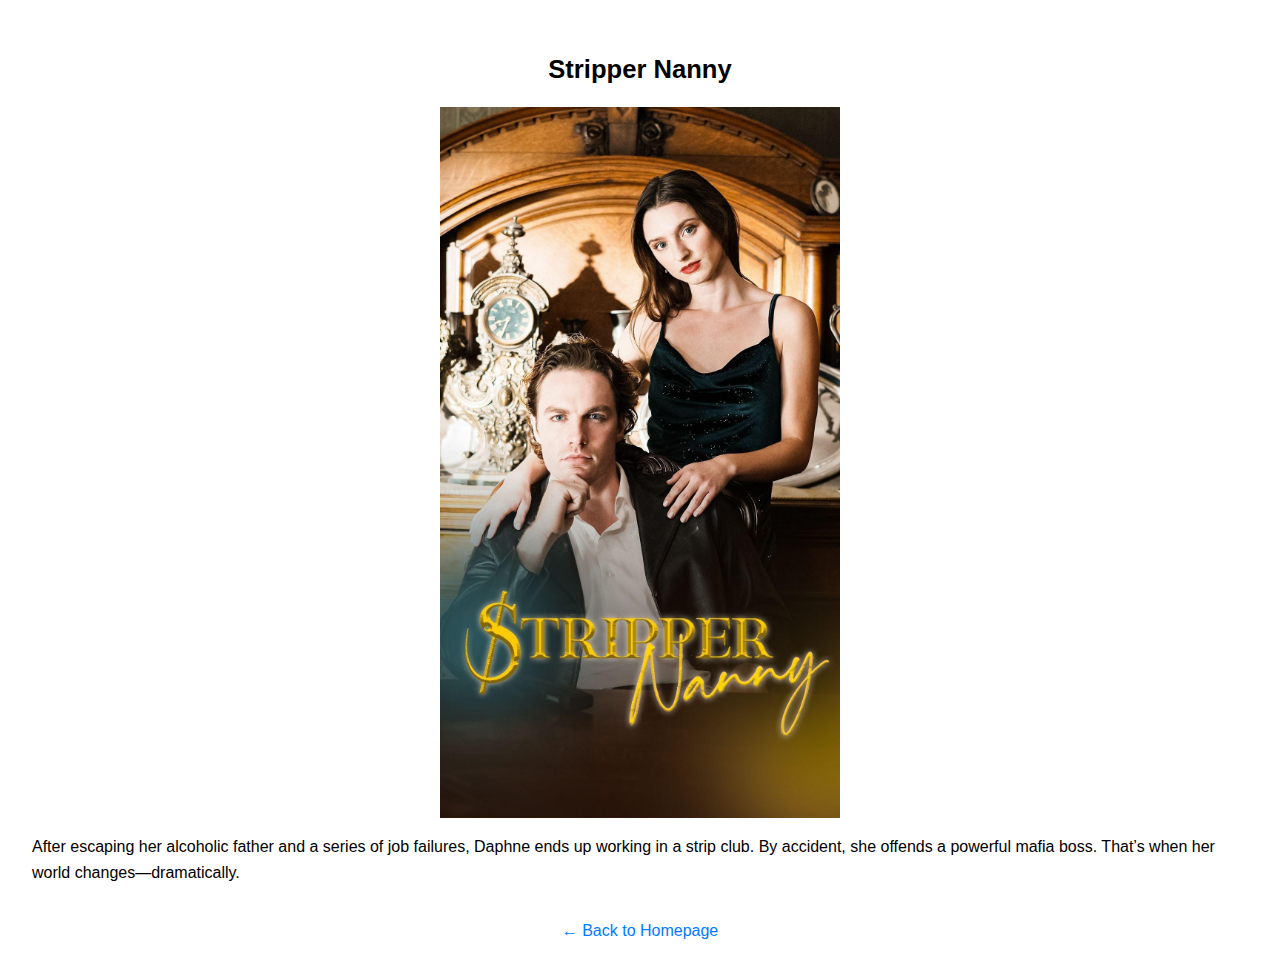
<file: stripper_nanny_mobile.html>
<!DOCTYPE html>
<html lang="en">
<head>
  <meta charset="UTF-8" />
  <meta name="viewport" content="width=device-width, initial-scale=1.0">
  <title>Stripper Nanny</title>
  <style>
    body { font-family: Arial, sans-serif; padding: 1.5em; line-height: 1.6; }
    img { width: 100%; max-width: 400px; display: block; margin: auto; }
    h1 { text-align: center; font-size: 1.6em; }
    p { font-size: 1em; }
    .back { text-align: center; margin-top: 2em; }
    a { color: #007BFF; text-decoration: none; }
  </style>
</head>
<body>
  <h1>Stripper Nanny</h1>
  <img src="stripper_nanny_portrait.jpg" alt="Stripper Nanny">
  <p>After escaping her alcoholic father and a series of job failures, Daphne ends up working in a strip club. By accident, she offends a powerful mafia boss. That’s when her world changes—dramatically.</p>
  <div class="back"><a href="index_mobile.html">← Back to Homepage</a></div>
</body>
</html>
</file>
